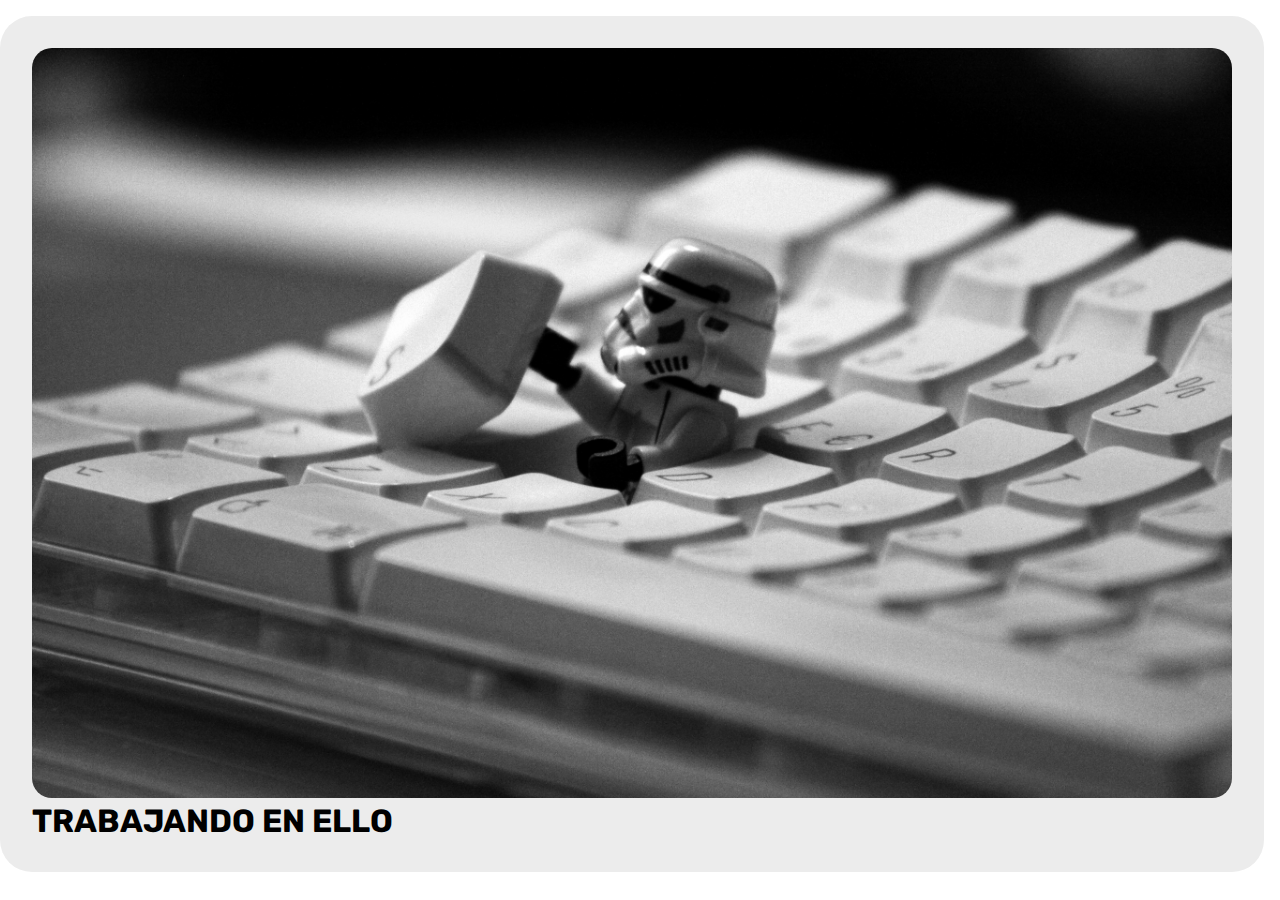
<file: pages/Armar.html>
<!DOCTYPE html>
<html lang="en">
<head>
    <meta charset="UTF-8">
    <meta name="viewport" content="width=device-width, initial-scale=1.0">
    <title>Las Rik°s</title>
    <link rel="stylesheet" href="../css/main.css">
</head>
<body>

    <main class="fondo">
        <img src="../assets/img/4598569-stormtrooper-star-wars-lego-keyboards-monochrome-humor.jpg" alt="">
        <h1>TRABAJANDO EN ELLO</h1>
    </main>

</body>
</html>
</file>
<file: css/main.css>
@import url('https://fonts.googleapis.com/css2?family=Rubik:wght@300;400;500;600;700;800;900&display=swap');

:root {
    --clr-main: #552121;
    --clr-main-light: #f1f1f136;
    --clr-white: #ececec;
    --clr-gray: #e2e2e2;
    --clr-red: #961818;
}

* {
    margin: 0;
    padding: 0;
    box-sizing: border-box;
    font-family: 'Rubik', sans-serif;
}

h1, h2, h3, h4, h5, h6, p, a, input, textarea, ul {
    margin: 0;
    padding: 0;
}

ul {
    list-style-type: none;
}

a {
    text-decoration: none;
}

.wrapper {
    display: grid;
    grid-template-columns: 1fr 4fr;
    background-color: var(--clr-main);
}

aside {
    padding: 2rem;
    padding-right: 0;
    color: var(--clr-white);
    position: sticky;
    top: 0;
    height: 100vh;
    display: flex;
    flex-direction: column;
    justify-content: space-between;
}

.logo{
    font-weight: 400;
    font-size: 1.3rem;
}

.menu{
    display: flex;
    flex-direction: column;
    gap: 1rem;
}

.boton-menu{
    background-color: transparent;
    border: 0;
    color: var(--clr-white);
    font-size: 1rem;
    cursor: pointer;
    width: 100%;
    display: flex;
    align-items: center;
    gap: 1rem;
    font-weight: 600;
    padding: 1rem;
}
.boton-menu.active{
    background-color: var(--clr-white);
    color: var(--clr-main);
    width: 100%;
    border-top-left-radius:1rem ;
    border-bottom-left-radius: 1rem;
    position: relative;
}
.boton-menu.active::before{
    content: " ";
    position: absolute;
    width: 1rem;
    height: 2rem;
    bottom: 100%;
    right: 0;
    background-color: transparent;
    border-bottom-right-radius:0.5rem ;
    box-shadow: 0 1rem 0 var(--clr-white) ;
}
.boton-menu.active::after{
    content: " ";
    position: absolute;
    width: 1rem;
    height: 2rem;
    top: 100%;
    right: 0;
    background-color: transparent;
    border-top-right-radius:0.5rem ;
    box-shadow: 0 -1rem 0 var(--clr-white) ;
}

.boton-menu > i.bi-hand-index-thumb-fill,
.boton-menu > i.bi-hand-index-thumb {
transform: rotateZ(90deg);
}
.boton-carrito{
    margin-top: 2rem;
}
.numerito{
    background-color: var(--clr-white);
    color: var(--clr-main);
    padding: 0.15rem 0.25rem;
    border-radius: 0.25rem;
}
.boton-carrito.active .numerito{
    background-color: var(--clr-main);
    color: var(--clr-white);
}
.texto-footer{
    color: var(--clr-main-light);
    font-size: 0.85rem;
}
main{
    background-color: var(--clr-white);
    margin: 1rem;
    margin-left: 0;
    border-radius: 2rem;
    padding: 2rem;   
}
main .titulo-principal{
    color: var(--clr-main);
    margin-bottom: 2rem;
}
.contenedor-productos{
    display: grid;
    grid-template-columns: repeat(4,1fr);
    gap: 1rem;
}

.producto-imagen {
    max-width: 100%;
    border-radius: 1rem;
}
.producto-detalles{
    background-color: var(--clr-main);
    color: var(--clr-white);
    padding: 0.5rem;
    border-radius: 1rem;
    margin-top:-2rem ;
    position: relative;
    display: flex;
    flex-direction: column;
    gap: 0.25rem;
}

.producto-titulo{
    font-size: 1rem;
}
.producto-agregar{
    border: 0;
    background-color: var(--clr-white);
    color: var(--clr-main);
    padding: 0.5rem;
    text-transform: uppercase;
    border-radius: 2rem;
    cursor: pointer;
    border: 2px solid var(--clr-white);
    transition: background-color .2s, color .2s;
}
.producto-agregar:hover{
    background-color: var(--clr-main);
    color: var(--clr-white);
}

/** CARRITO **/
.contenedor-carrito{
    display: flex;
    flex-direction: column;
    gap: 1.5rem;
}
.carrito-vacio button {
    border: none;
    padding: 10px;
    background-color: var(--clr-white);

}
.carrito-vacio button a {
    border: none;
    width: 20px;
    padding: 10px;
    list-style-type: none;
    border: 1px solid var(--clr-main);
    border-radius: 5px;
    
    }

.carrito-vacio,
.carrito-comprado{
    color: var(--clr-main);
}

.carrito-productos{
    display: flex;
    flex-direction: column;
    gap: 1rem;
}
.carrito-producto{
display: flex;
justify-content: space-between;
background-color: var(--clr-gray);
color: var(--clr-main);
padding: 0.5rem;
padding-right: 1.5rem;
border-radius: 1rem;
align-items: center;
}
.carrito-producto-imagen{
    width: 4rem;
    border-radius: 2rem;

}

.carrito-producto small{
    font-size: 0.75rem;

}
.carrito-producto-eliminar{
    border: 0;
    background-color: transparent;
    color: var(--clr-red);
    cursor: pointer;
}

.carrito-acciones{
    display: flex;
    justify-content: space-between;
}

.carrito-acciones-vaciar{
    border: 0;
    background-color: var(--clr-gray);
    padding: 1rem;
    border-radius: 1rem;
    color: var(--clr-main);
    text-transform: uppercase;
    cursor: pointer;
}
.carrito-acciones-derecha{
    display: flex;
}
.carrito-acciones-total{
    display: flex;
    background-color: var(--clr-gray);
    padding: 1rem;
    border-top-left-radius: 1rem;
    border-bottom-left-radius: 1rem;
    color: var(--clr-main);
    text-transform: uppercase;
    gap: 1rem;
}
.carrito-acciones-comprar{
    border: 0;
    background-color: var(--clr-main);
    padding: 1rem;
    color: var(--clr-white);
    text-transform: uppercase;
    cursor: pointer;
    border-top-right-radius: 1rem;
    border-bottom-right-radius: 1rem;
}
.header-mobile{
    display: none;
}
.close-menu{
    display: none;
}
.disabled{
    display: none;
}

.fondo img {
    width: 100%;
    border-radius: 20px;

}

/*** MEDIA QUERIES ***/

@media (max-width: 850px) {
    .contenedor-productos {
        grid-template-columns: 1fr 1fr 1fr;
    }
}

@media (max-width: 675px) {
    .contenedor-productos {
        grid-template-columns: 1fr 1fr;
    }
}

@media (max-width: 600px) {

    .wrapper {
        min-height: 100vh;
        display: flex;
        flex-direction: column;
    }

    aside {
        position: fixed;
        z-index: 9;
        background-color: var(--clr-main);
        left: 0;
        box-shadow: 0 0 0 100vmax rgba(0, 0, 0, .75);
        transform: translateX(-100%);
        opacity: 0;
        visibility: hidden;
        transition: .2s;
    }

    .aside-visible {
        transform: translateX(0);
        opacity: 1;
        visibility: visible;
    }

    .boton-menu.active::before,
    .boton-menu.active::after {
        display: none;
    }

    main {
        margin: 1rem;
        margin-top: 0;
        padding: 2rem;
    }

    .contenedor-productos {
        grid-template-columns: 1fr 1fr;
    }

    .header-mobile {
        padding: 1rem;
        display: flex;
        justify-content: space-between;
        align-items: center;
    }

    .header-mobile .logo {
        color: var(--clr-gray);
    }

    .open-menu, .close-menu {
        background-color: transparent;
        color: var(--clr-gray);
        border: 0;
        font-size: 2rem;
        cursor: pointer;
    }

    .close-menu {
        display: block;
        position: absolute;
        top: 1rem;
        right: 1rem;
    }

    .carrito-producto {
        gap: 1rem;
        flex-wrap: wrap;
        justify-content: flex-start;
        padding: .5rem;
    }

    .carrito-producto-subtotal {
        display: none;
    }

    .carrito-acciones {
        flex-wrap: wrap;
        row-gap: 1rem;
    }
    

}



@media (max-width: 400px) {
    .contenedor-productos {
        grid-template-columns: 1fr;
    }
}
</file>
